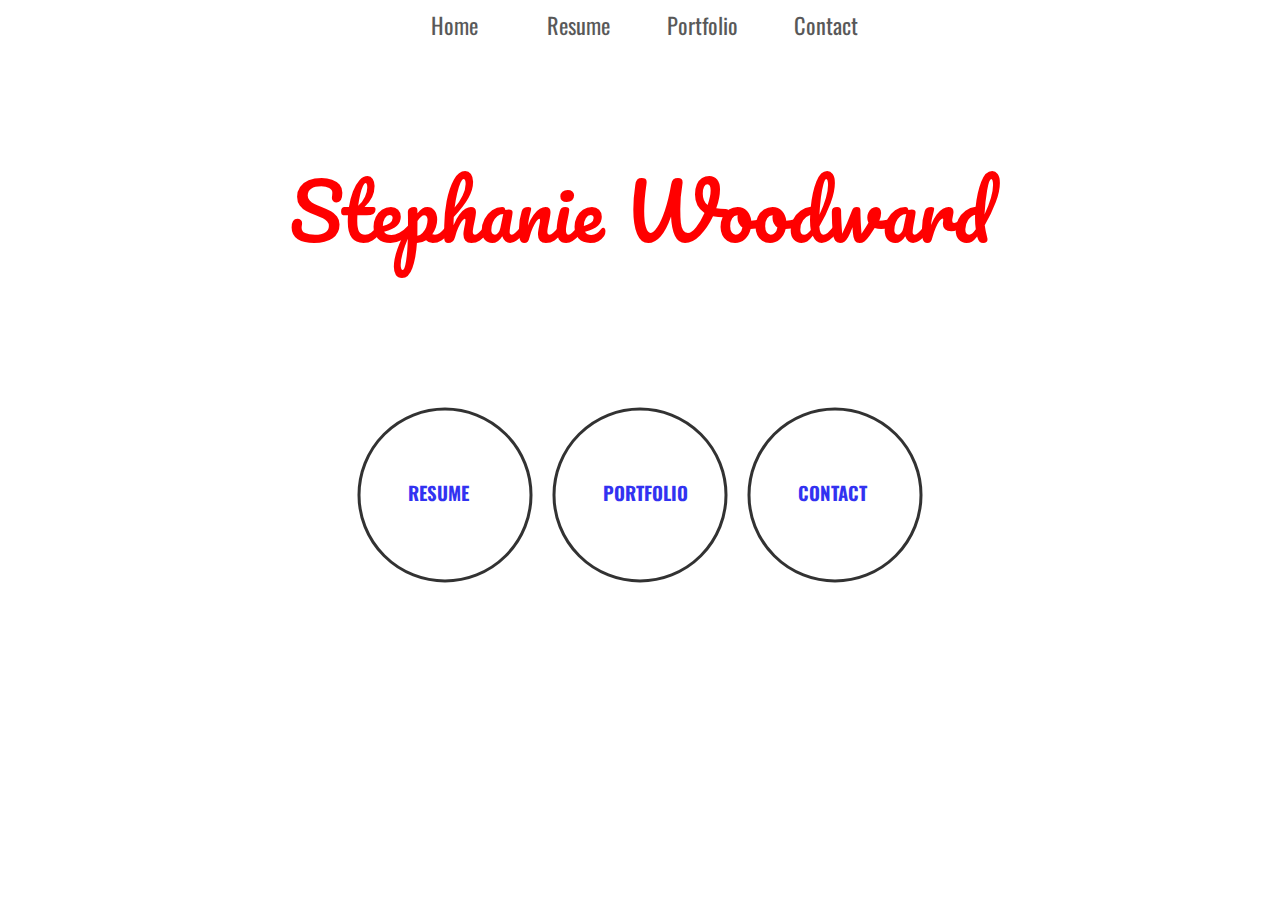
<file: index.html>
<!DOCTYPE html>
<html>
  <head>
    <meta charset="utf-8">
    <meta name="viewport" content="width=device-width, initial-scale=1">

    <link rel="stylesheet" href="styles.css" media="screen" title="no title" charset="utf-8">
    <link href='https://fonts.googleapis.com/css?family=Oxygen' rel='stylesheet' type='text/css'>
    <link href='https://fonts.googleapis.com/css?family=Oswald' rel='stylesheet' type='text/css'>
    <link href='https://fonts.googleapis.com/css?family=Pacifico' rel='stylesheet' type='text/css'>

    <title>Steph's Portfolio</title>
  </head>

  <body>
    <div class="nav">
      <ul>
        <li class="home"><a href="index.html">Home</a></li>
        <li class="resume"><a href="resume-index.html">Resume</a></li>
        <li class="portfolio"><a href="portfolio.html">Portfolio</a></li>
        <li class="contact"><a href="contact.html">Contact</a></li>
      </ul>
    </div>

    <div class="homepage-title">
      <div class="homepage-words">
        <h1 class="splitText">Stephanie Woodward</h1>
        <h3>Web Developer</h3>
      </div>
    </div>

    <div class="circles-section">
      <div class="circles-container">
        <div class="outer-box">
          <div class="box menuItem" id="letters"><h3><a href="resume-index.html">Resume</a></h3></div>
        </div>
        <div class="outer-box">
          <div class="box menuItem" id="reverse"><h3><a href="portfolio.html">Portfolio</a></h3></div>
        </div>
          <div class="outer-box">
          <div class="box menuItem"><h3><a href="contact.html">Contact</a></h3></div>
        </div>

      </div>
    </div>
    <script type="text/javascript" src="script.js"></script>

  </body>
</html>
</file>
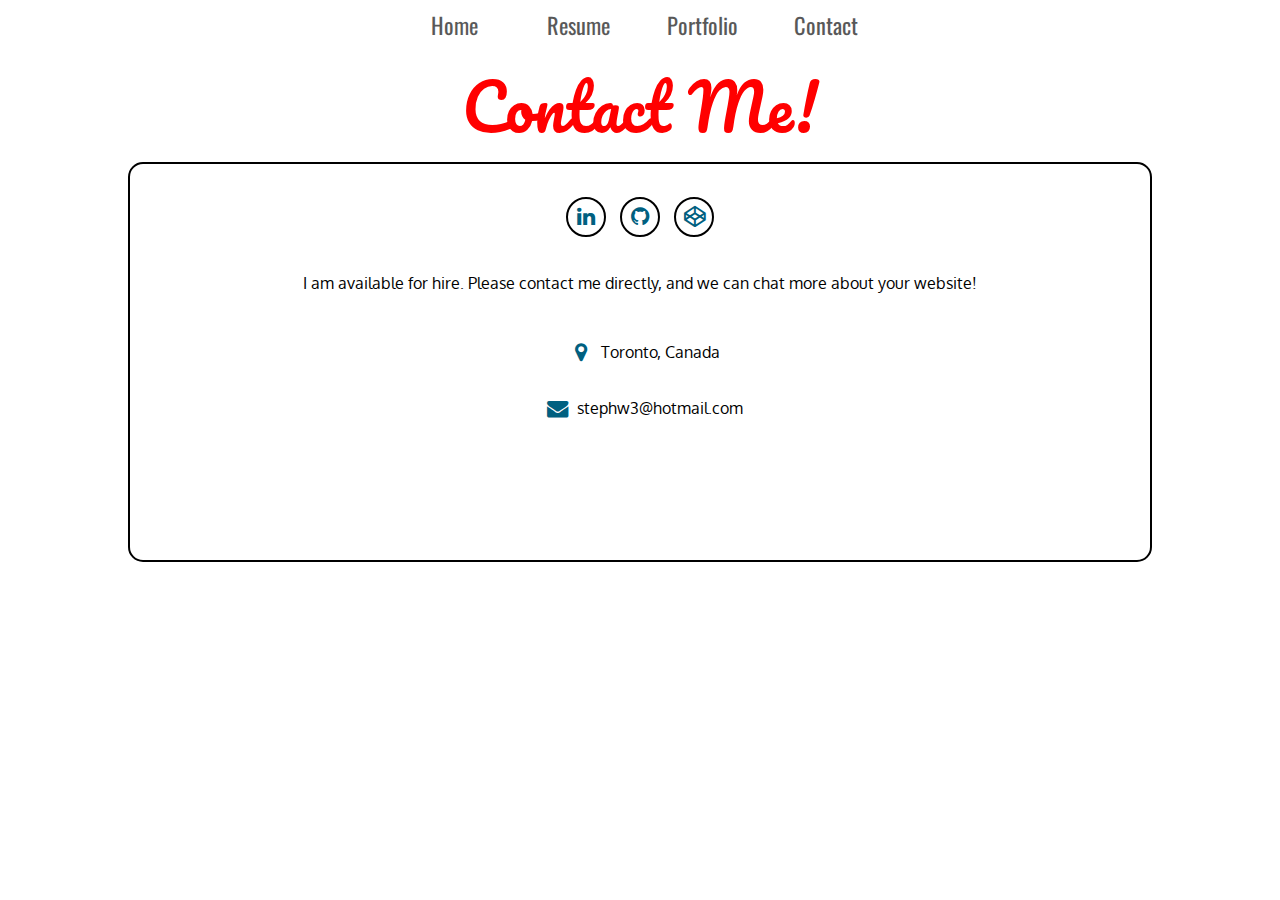
<file: contact.html>
<!DOCTYPE html>
<html>
  <head>
    <meta charset="utf-8">
    <meta name="viewport" content="width=device-width, initial-scale=1">

    <link rel="stylesheet" href="styles.css" media="screen" title="no title" charset="utf-8">
    <link href='https://fonts.googleapis.com/css?family=Oxygen' rel='stylesheet' type='text/css'>
    <link href='https://fonts.googleapis.com/css?family=Oswald' rel='stylesheet' type='text/css'>
    <link href='https://fonts.googleapis.com/css?family=Pacifico' rel='stylesheet' type='text/css'>

    <link rel="stylesheet" href="https://cdnjs.cloudflare.com/ajax/libs/font-awesome/4.6.3/css/font-awesome.min.css">

    <title>Contact</title>

  </head>
  <body>

    <div class="nav">
      <ul>
        <li class="home"><a href="index.html">Home</a></li>
        <li class="home"><a href="resume-index.html">Resume</a></li>
        <li class="portfolio"><a href="portfolio.html">Portfolio</a></li>
        <li class="contact"><a href="contact.html">Contact</a></li>
      </ul>
    </div>

    <div class="hero">
      <h1 class="heroTitle">Contact Me!</h1>
    </div>

    <div class="contact-content">
      <div class="contact-content-words">

        <br/>
        <div align="center" class="socialbtns">
          <ul>
            <li><a href="https://ca.linkedin.com/in/stephanie-woodward-218906b9" class="fa fa-lg fa-linkedin"></a></li>
            <li><a href="https://github.com/stephw3" class="fa fa-lg fa-github"></a></li>
            <li><a href="http://codepen.io/stephw3/" class="fa fa-lg fa-codepen"></a></li>
          </ul>
        </div>

        <div class="contact-info">
          <p align="center">I am available for hire. Please contact me directly, and we can chat more about your website!</p>
        </div>

        <div align="center" class="contact-info">
          <p><a href="#" class="contact fa fa-lg fa-map-marker"></a>Toronto, Canada</p>
          <p><a href="#" class="conatct fa fa-lg fa-envelope"></a>stephw3@hotmail.com</p>
          <!-- <p><a href="#" class="conatct fa fa-lg fa-phone-square"></a>416-832-3552</p> -->
        </div>



      </div>
    </div>



  </body>
</html>
</file>
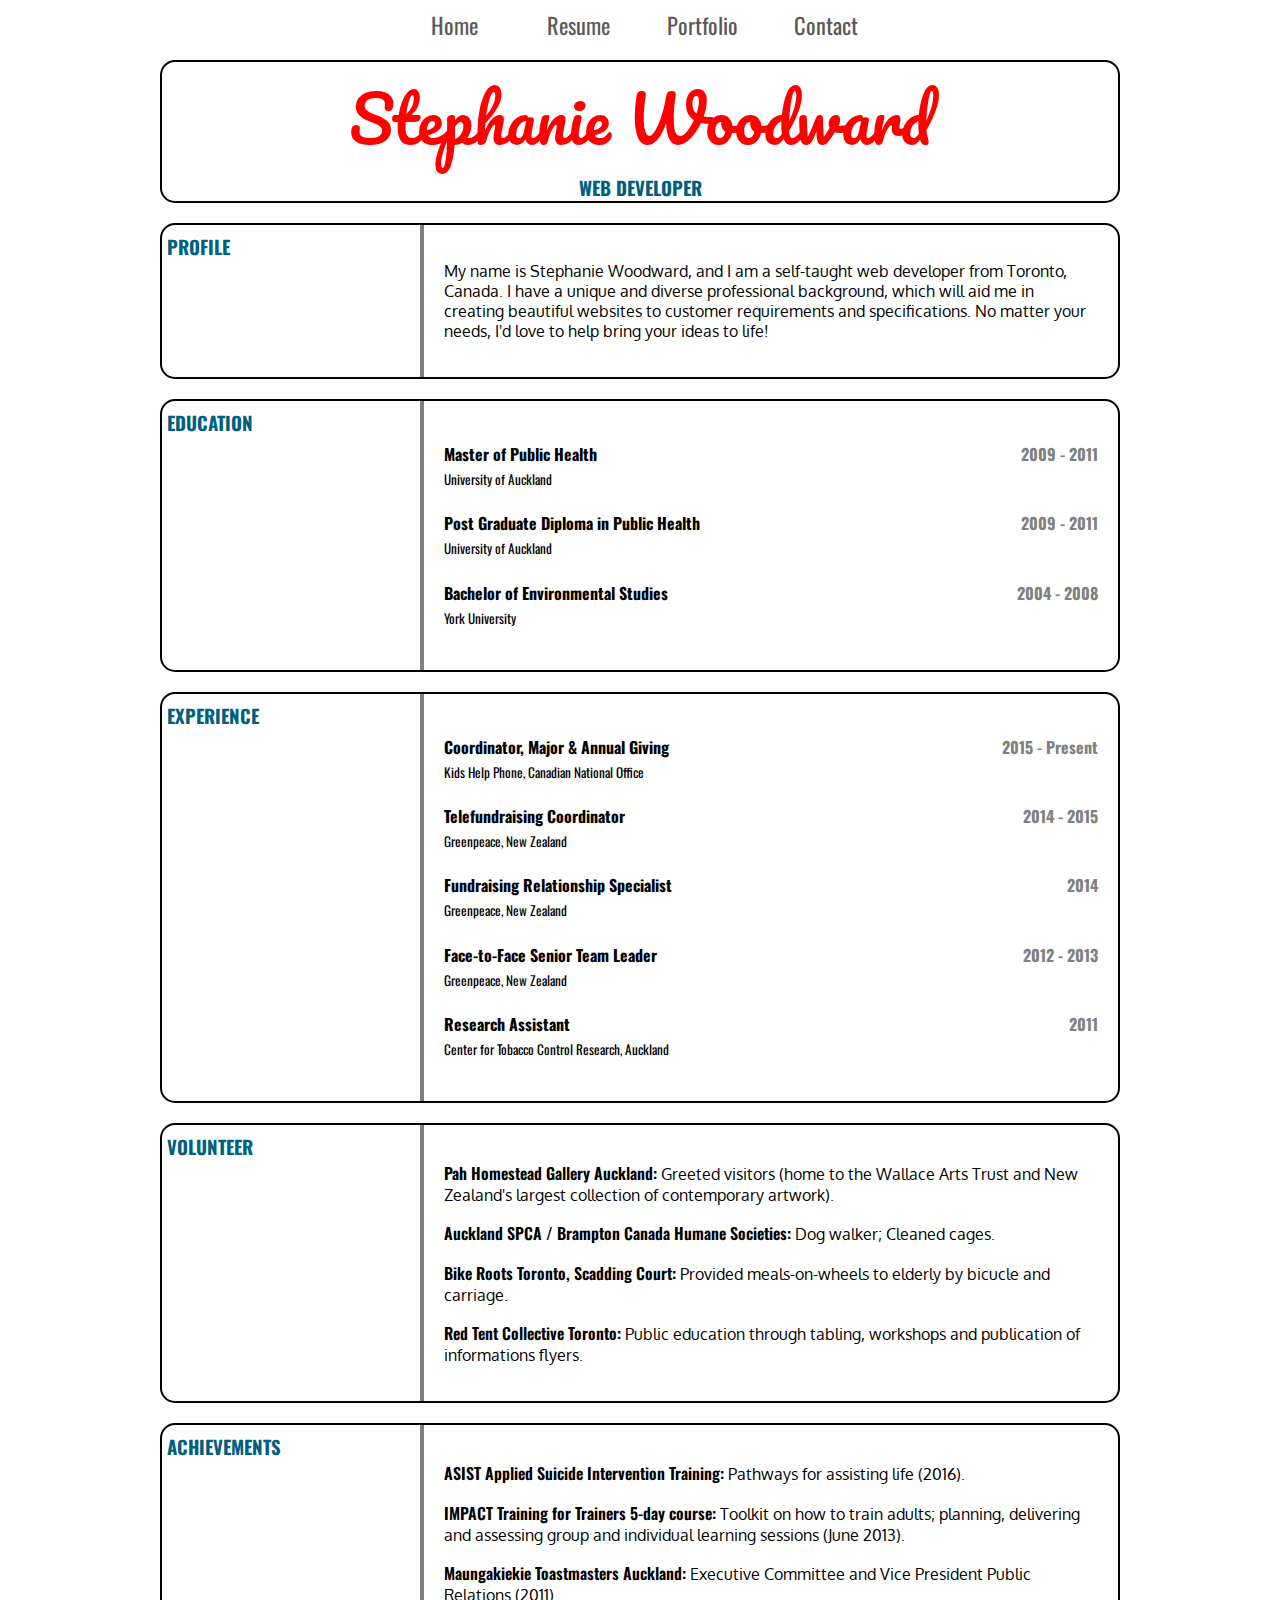
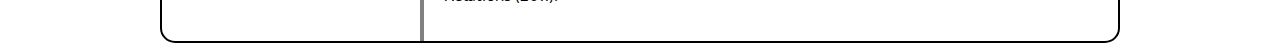
<file: resume-index.html>
<!DOCTYPE html>
<html>
  <head>
    <meta charset="utf-8">
    <meta name="viewport" content="width=device-width, initial-scale=1">

    <link rel="stylesheet" href="styles.css" media="screen" title="no title" charset="utf-8">
    <link href='https://fonts.googleapis.com/css?family=Oxygen' rel='stylesheet' type='text/css'>
    <link href='https://fonts.googleapis.com/css?family=Oswald' rel='stylesheet' type='text/css'>
    <link href='https://fonts.googleapis.com/css?family=Pacifico' rel='stylesheet' type='text/css'>

    <title>Resume</title>
  </head>
  <body>

    <div class="nav">
      <ul>
        <li class="home"><a href="index.html">Home</a></li>
        <li class="resume"><a href="resume-index.html">Resume</a></li>
        <li class="portfolio"><a href="portfolio.html">Portfolio</a></li>
        <li class="contact"><a href="contact.html">Contact</a></li>
      </ul>
    </div>

    <div class="resume-container">
      <div class="resume-section">
        <div class="resume-head">
          <h1>Stephanie Woodward</h1>
          <h3>Web Developer</h3>
        </div>
      </div>

      <div class="resume-section">
        <h3 class="resume-section-title profile fa fa-chevron-circle-right">Profile</h3>
        <div class="resume-section-description">
          <p>My name is Stephanie Woodward, and I am a self-taught web developer from Toronto, Canada. I have a unique and diverse professional background, which will aid me in creating beautiful websites to customer requirements and specifications. No matter your needs, I'd love to help bring your ideas to life!</p>        </div>
      </div>

      <div class="resume-section">
        <h3 class="resume-section-title education">Education</h3>
        <div class="resume-section-description">
          <h4>Master of Public Health<span class="years">2009 - 2011</span></h5>
            <h5>University of Auckland</h5>

          <h4>Post Graduate Diploma in Public Health<span class="years">2009 - 2011</span></h5>
            <h5>University of Auckland</h5>

          <h4>Bachelor of Environmental Studies<span class="years">2004 - 2008</span></h5>
            <h5>York University</h5>
        </div>
      </div>

      <div class="resume-section">
        <h3 class="resume-section-title experience">Experience</h3>
        <div class="resume-section-description">
          <h4>Coordinator, Major & Annual Giving<span class="years">2015 - Present</span></h5>
          <h5>Kids Help Phone, Canadian National Office</h6>

          <h4>Telefundraising Coordinator<span class="years">2014 - 2015</span></h5>
          <h5>Greenpeace, New Zealand</h6>

          <h4>Fundraising Relationship Specialist<span class="years">2014</span></h5>
          <h5>Greenpeace, New Zealand</h6>

          <h4>Face-to-Face Senior Team Leader<span class="years">2012 - 2013</span></h5>
          <h5>Greenpeace, New Zealand</h6>

          <h4>Research Assistant<span class="years">2011</span></h5>
          <h5>Center for Tobacco Control Research, Auckland</h6>
        </div>
      </div>

      <div class="resume-section">
        <h3 class="resume-section-title volunteer">Volunteer</h3>
        <div class="resume-section-description">
          <p><span class="volunteer-title">Pah Homestead Gallery Auckland:</span> Greeted visitors (home to the Wallace Arts Trust and New Zealand's largest collection of contemporary artwork).</p>
          <p><span class="volunteer-title">Auckland SPCA / Brampton Canada Humane Societies:</span> Dog walker; Cleaned cages.</p>
          <p><span class="volunteer-title">Bike Roots Toronto, Scadding Court:</span> Provided meals-on-wheels to elderly by bicucle and carriage.</p>
          <p><span class="volunteer-title">Red Tent Collective Toronto:</span> Public education through tabling, workshops and publication of informations flyers.</p>
          </div>
      </div>

      <div class="resume-section">
        <h3 class="resume-section-title achievements">Achievements</h3>
        <div class="resume-section-description">
          <p><span class="volunteer-title">ASIST Applied Suicide Intervention Training:</span> Pathways for assisting life (2016).</p>
          <p><span class="volunteer-title">IMPACT Training for Trainers 5-day course:</span> Toolkit on how to train adults; planning, delivering and assessing group and individual learning sessions (June 2013).</p>
          <p><span class="volunteer-title">Maungakiekie Toastmasters Auckland:</span> Executive Committee and Vice President Public Relations (2011).</p>
        </div>
      </div>
    </div>

  </body>
</html>
</file>
<file: styles.css>
*{
  box-sizing: border-box;
}

html, body{
  height: 100%;
  margin: 0;
  padding: 0;
  background-image: url(http://www.ilovewallpaper.ie/images/products/1348138481-81104000.jpg);
  background-size: cover;
  height: 100vh;
  background-position: center;
  background-attachment: fixed;
}

/************Navigation*********************/
.nav{
  height: 50px;
}
.nav ul{
  list-style: none;
  text-align: center;
  padding: 0;
  margin: 0;
  background-color: white;
  opacity: .65;
}
.nav li{
  font-family: 'Oswald', sans-serif;
  font-size: 1.4em;
  line-height: 50px;
  height: 50px;
  width: 120px;
  display: inline-block;
  border-bottom: none;
}
.nav a{
  text-decoration: none;
  color: black;
  display: block;
  transition: .3s background-color;
}
.nav li:hover{
  background-color: #0099cc;
  opacity: 0.9;
  filter: alpha(opacity=100);
}
.nav a:active{
  background-color: #fff;
}

/***************Hero*******************/
.homepage-title {
  height: 300px;
  width: 100%;
  font-family: 'Pacifico', cursive;
  color: grey;
}
.homepage-words{
  display: block;
  width: 100%;
  vertical-align: middle;
  position: absolute;
  top: 15%;
  text-align: center;
  font-size: 1.2em;
  font-family: 'Pacifico', cursive;
}
.homepage-words > h1{
  margin-top: .1em;
  margin-bottom: .4em;
  font-family: 'Pacifico', cursive;
}
.homepage-words > h3{
  color: white;
}

/***********Homepage Windowboxes******************/
.circles-section{
  height: 200px;
  width: 100%;
  position: relative;
  top: 5%;
}
.circles-container{
  margin: 0;
  position: absolute;
  top: 50%;
  left: 50%;
  margin-right: -50%;
  transform: translate(-50%, -50%);
}
.outer-box{
  display: inline;
}
.box{
  height: 175px;
  width: 175px;
  margin: 10px;
  float: left;
  border-radius: 100%;
  border: 3px solid black;
  background-color: white;
  opacity: .8;
  position: relative;
  transition: .4s;
}
.box > h3{
  text-transform: uppercase;
  position: absolute;
  top: 40%;
  left: 28%;
}
img{
  max-width: 100%;
  border-radius: 100%;
}
.box:hover{
  border: 3px solid #0099cc;
  opacity: 1;
  transform: rotate(45deg);
  cursor: pointer;
  color: #0099cc;
}
.box a:visited{
  color: #0099cc;
}

/***********Split Letters*************/
/*.splitText{
width: 600px;
float: left;
margin-top: 90px;
margin-left: 20px;
font-size:20px;
}*/
/*.splitText>div{
	white-space:pre-line;
	float:left;
	margin-right:5px;
}*/
/*#menu{
	width:100%;
	background-color:#222222;
	height:60px;
	position: fixed;
	top:0px;
	left:0px;
	margin-bottom:20px;
}*/
/*.menuItem{
  cursor: pointer;
}*/
/*.menuItem{
	background-color:#105CB6;
	color:#000000;
	text-align:center;
	float:left;
	position:relative;
	margin-right:10px;
	height:40px;
	line-height:40px;
	font-size:20px;
	cursor: pointer;
	top:10px;
	padding-left:10px;
	padding-right:10px;
}*/
/*.split-lines{

}*/
.letter-measure{
	margin-right:0 !important;
}
.blank{
	margin-right:0px !important;
	white-space: pre !important;
}



/**********Resume Page**************/
.resume-container{
  width: 75%;
  margin: auto;
}
h1{
  font-family: 'Pacifico', cursive;
  font-size: 4em;
  color: red;
  font-weight: lighter;
  display: block;
  text-align: center;
  margin: auto;
}
h3, h4, h5, li{
  font-family: 'Oswald', sans-serif;
}
.volunteer-title{
  font-family: 'Oswald', sans-serif;
  font-weight: 600;
}
p{
  font-family: 'Oxygen', sans-serif;
}
h3{
  text-transform: uppercase;
  color: #006080;
  display: block;
  text-align: center;
  margin: auto;
}
h4{
  margin-bottom: 3px;
}
h5{
  margin-top: 3px;
  font-weight: normal;
}
.resume-section{
  margin: 10px;
  float: left;
  margin-left: 0;
  margin-right: 0;
  width: 100%;
  border: 2px solid black;
  background-color: white;
  border-radius: 15px;
}
.resume-section-title{
  display: inline;
  width: 23%;
  margin-top: 5px;
  margin-right: 5px;
  position: relative;
  top: 8px;
  left: 5px;
}
.resume-section-description{
  display: inline;
  width: 73%;
  float: right;
  border-left: 4px solid grey;
  padding: 20px;
  height: 100%;
}
.years{
  float: right;
  color: grey;
}


/*********Portfolio Page***********/
.portfolio-content{
  width: 80%;
  margin: auto;
}
.card-container{
  height: 320px;
  margin: auto;
  margin-top: 10px;
  position: relative;
  background-color: white;
  border-radius: 15px;
  border: 2px solid black;
  margin-bottom: 20px;
}
.card-left{
  height: 40%;
  width: 29%;
  position:absolute;
  float: left;
}
.inner-card-left > img{
  height: 150px;
  width: 150px;
  border-radius: 0;
  margin-top: 2%;
  margin-left: 10px;
  float: left;
}
.card-right{
  height: 100%;
  width: 60%;
  position: relative;
  float: right;
  font-family: 'Oswald';
}
.card-right > h3{
  font-family: 'Oswald';
  font-size: 1.3em;
  text-transform: uppercase;
  color: #006080;
  float: left;
  margin-left: 5px;
}
.card-right > h4{
  font-family: 'Oswald';
}
.card-right > ul{
  margin-top: 40px;
}
.card-description{
  height: 50%;
  width: 100%;
  border-top: 3px solid grey;
  position: absolute;
  bottom: 0;
  overflow: hidden;
}
.card-description > p{
  margin-left: 5%;
  margin-right: 5%;
  font-family: 'Oxygen';
}

/*********Contact Page*******/

/*****For possible image******/
/*.resume-container > img{
  height: 150px;
  width: 150px;
  border: 2px solid black;
  border-radius: 100%;
  margin-top: 10px;
  margin-left: 10px;
  float: left;
}*/
/***********Contact Page***************/
.contact-content{
  border: 2px solid black;
  width: 80%;
  margin: auto;
  height: 400px;
  background-color: white;
  border-radius: 15px;
}

/*********Social Buttons - Contact Page**********/
a, a:hover {
	text-decoration: none;
}
.socialbtns, .socialbtns ul, .socialbtns li, .contact-info {
  margin: 0;
  padding: 5px;
}
.socialbtns li {
    list-style: none outside none;
    display: inline-block;
}
.socialbtns .fa, .contact-info .fa {
	width: 40px;
  height: 40px;
	color: #006080;
	background-color: #FFF;
	border: 2px solid black;
	padding-top: 10px;
	border-radius: 100%;
}
.contact-info .fa {
  border-style: none;
}
.contact{
  display: inline;
}
.socialbtns .fa:hover {
	color: #FFF;
	background-color: #006080;
	border: 2px solid #006080;
}


/*********************************
**********Small Screen***********/
@media screen and (max-width: 665px) {

  .nav ul{
    display: block;
    margin-top: 0;
    width: 100%;
    text-decoration: none;
    padding: 0;
    margin: 0;
  }
  .nav li{
    border-bottom: 1px solid #0099cc;
    width: 100%;
    height: 2.1em;
    padding-top: 0;
    list-style: none;
    text-align: center;
  }

  /************Small Hero*************/
  .hero{
    width: 100%;
    height: 25%;
  }
  .heroContent{
    width: 100%;
    text-align: center;
    top: 10%;
  }

  /**********Small Home Page Circles*********/
  .circles-section{
    position: relative;
    top: 6%;
  }
   .circles-container{
     top: 200%;
   }
   .outer-box{
     width: 100%;
     display: block;
   }

  /***********Small Homepage Content***********/
  .homepage-words{
      vertical-align: middle;
      position: absolute;
      top: 35%;
      font-size: .9em;
  }
  .content{
    width: 100%;
    height: 75%;
    margin-right: 0;
    position: absolute;
    top: 50%;
  }
  .heroTitle{
    position: absolute;
    width: 100%;
    text-align: center;
    top: 30%;
  }

  /************Small Resume**********************/
  .resume-container{
    width: 100%;
    margin: auto;
    float: left;
    position: absolute;
    top: 37%;
  }
  .resume-head{
    display: block;
    text-align: center;
    margin: auto;
  }
  .resume-section-title{
    float: left;
    width: 100%;
    padding-bottom: 5px;
    border-bottom: 3px solid grey;
    left: 0;
  }
  .resume-section-description{
    float:left;
    border: none;
    width: 100%;
  }

/**********Small Portfolio**********/
  .portfolio-content{
    width: 100%;
    margin: auto;
    float: left;
    position: absolute;
    top: 46%;
  }


/*********Small Contact************/
  .contact-content{
    width: 100%;
    margin: auto;
    float: left;
    position: absolute;
    top: 65%;
  }
</file>
